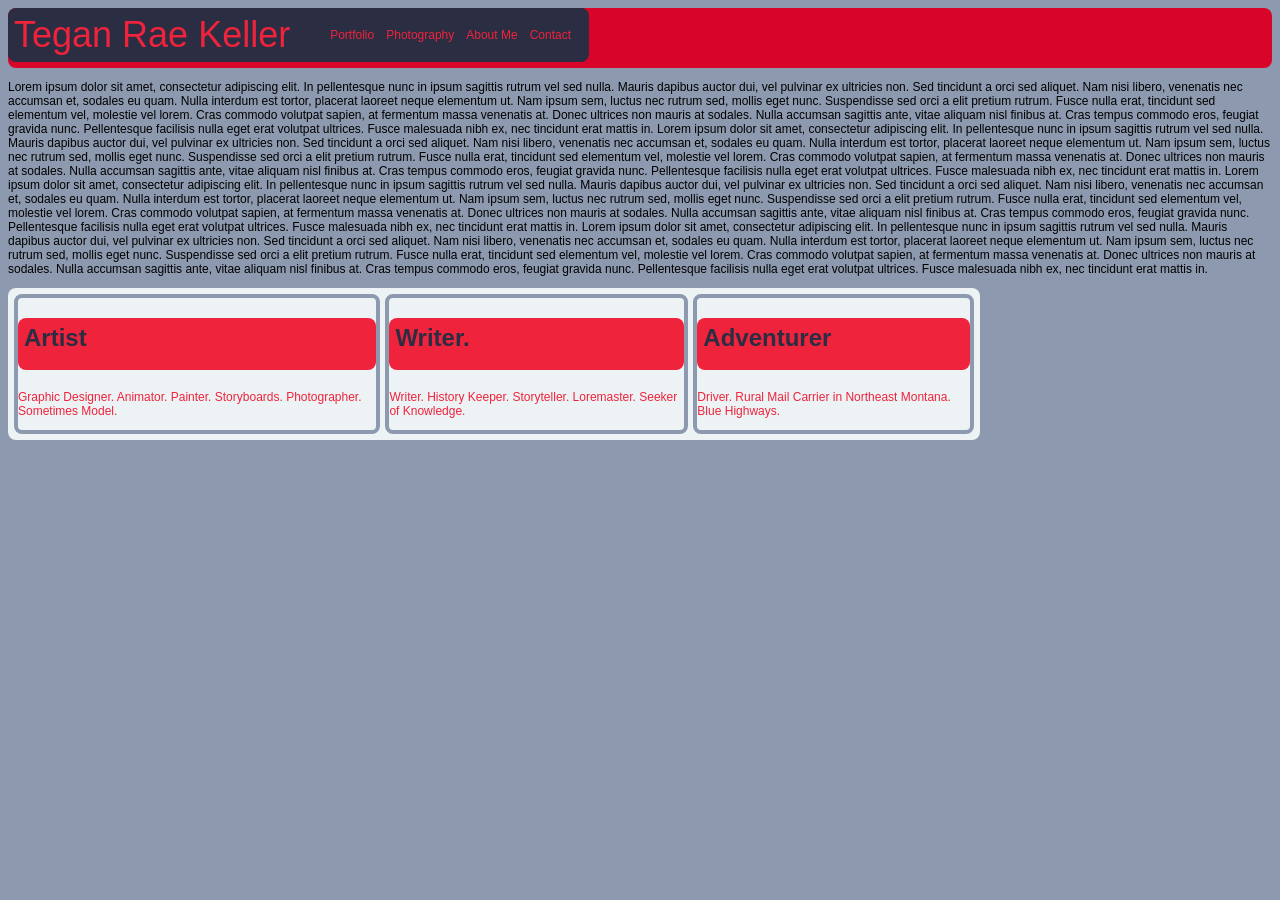
<file: Week4/index.html>
<!DOCTYPE html>
<html lang="en">

<head>
    <meta charset="UTF-8">
    <meta name="viewport" content="width=device-width, initial-scale=1.0">
    <title>TRK</title>
    <style>
      * {
        --baseColor: #2b2d42;
        --borderColor:#8d99ae;
        --cardColor:#edf2f4;
        --accentColor:#ef233c;
        --extraColor:#d90429;
        font-family: "Lato", sans-serif;
        font-size: 12px;

        }

        @import url('https://fonts.googleapis.com/css2?family=Lato:ital,wght@0,100;0,300;0,400;0,700;0,900;1,100;1,300;1,400;1,700;1,900&family=Righteous&display=swap');

        .grid {
            width: 90%;
            display: grid;
            grid-template-columns: minmax(min-content, 350px) minmax(150px, lfr) 120px;
            gap: 2rem;
        }

        .grid > div {
            font-size: 2rem;

        }

        .grid > div > div {
            font-size: 1.5em;
        }

        @media only screen and (max-width: 600px) {

            * {
                font-size: 16px;
            }
        }

        body {
            background-color: var(--borderColor);
            border-radius: 8px;
        }

        .grid{
            width: 90%;
            display: flex;
        flex-direction: column;
        gap: 2rem;
        }

        .fixed {
            background-color: var(--accentColor);
            position: fixed;
            top: 0px;
            left: 0px;
            width: 100vw;
        }


        .cards {
            display: flex;
            flex-direction: row;
            width: 75vw; 
            background-color: var(--cardColor);
            border-radius: 8px; 
            justify-content: space-evenly;
            margin-bottom: 24px;
            padding-top: 6px;
            padding-bottom: 6px;
            padding-left: 6px;
            padding-right: 6px;
            gap: 5px;

        }

        .cards>div {
            background-color: var(--cardColor);
            color: var(--accentColor);
            border: 4px solid var(--borderColor);
            border-radius: 8px;
    
        }

        .cards2 {
            
            display: flex;
            flex-direction: row;
            width: 100vw;
            background-color: var(--cardColor);
            justify-content: flex-start;
            border-radius: 8px;
            padding-top: 0px;
            padding-bottom: 6px;
            padding-left: 6px;
            padding-right: 6px;
            /* align-items: center; */

        }

        .cards2>div {
            background-color: var(--baseColor);
            color: var(--cardColor);
            border: 4px solid var(--extraColor);
            border-radius: 8px;
        }


        #one {
            background-color: var(--cardColor);
            flex-grow: 1;
            flex-shrink: 0;
            flex-basis: 50%;
        }

        #two {
            background-color: var(--cardColor);
            flex-grow: 5; 
            flex-shrink: 1; 
            

        }

        #three {
            background-color: var(--cardColor);
            flex-grow: 10; 
            flex-shrink: 5;
        }

        nav {
            position: fixed;
            background-color: var(--baseColor);
            color: var(--accentColor); 
            font-size: 36px; 
            font-family: "Righteous", sans-serif;
            width: auto; 
            padding: 10px; 
            display: flex; 
            justify-content: space-around;
            box-sizing: border-box;
            border-radius: 8px;
            padding-top: 6px;
            padding-bottom: 6px;
            padding-left: 6px;
            padding-right: 6px;
            z-index: 99;
        }

        nav > ul > img {
            width: 100px; 
        }

        nav ul  {
            display: flex;
            list-style: none;
            align-items: center;
            justify-content: center;

        }

        li { 
            flex-shrink: 10; 
            margin-right: 12px;
        }

        .relative {
            height: 100px;
            position: relative;
            top: 100px;
            left: 10px;
        }

        h1 {
            background-color: var(--extraColor);
            padding-top: 10px;
            height: 50px;
            border-radius: 8px;
            position: relative;
        }

        h2 {
            background-color: var(--accentColor);
            color: var(--baseColor);
            font-size: 24px;
            height: 40px;
            align-items: center;
            border-radius: 8px;
            padding-top: 6px;
            padding-bottom: 6px;
            padding-left: 6px;
            padding-right: 6px;
        }



    </style>
</head>

<body>
        
        <nav>
            Tegan Rae Keller
            <ul>
                <li>Portfolio</li>
                <li>Photography</li>
                <li>About Me</li>
                <li>Contact</li>
            </ul>
        
        </nav>

        <div><h1>Holding Space</h1></div>

        <div><p>Lorem ipsum dolor sit amet, consectetur adipiscing elit. 
            In pellentesque nunc in ipsum sagittis rutrum vel sed nulla.
            Mauris dapibus auctor dui, vel pulvinar ex ultricies non. Sed tincidunt a orci sed aliquet. Nam nisi libero, venenatis
            nec accumsan et, sodales eu quam. Nulla interdum est tortor, placerat laoreet neque elementum ut. Nam ipsum
            sem, luctus
            nec rutrum sed, mollis eget nunc. Suspendisse sed orci a elit pretium rutrum. Fusce nulla erat, tincidunt sed elementum vel, molestie vel lorem. Cras commodo volutpat sapien, at fermentum massa venenatis at. Donec ultrices non mauris at
            sodales. Nulla accumsan sagittis ante, vitae aliquam nisl finibus at. Cras tempus commodo eros, feugiat gravida nunc.
            Pellentesque facilisis nulla eget erat volutpat ultrices. Fusce malesuada nibh ex, nec tincidunt erat mattis in.
            Lorem ipsum dolor sit amet, consectetur adipiscing elit. 
            In pellentesque nunc in ipsum sagittis rutrum vel sed nulla.
            Mauris dapibus auctor dui, vel pulvinar ex ultricies non. Sed tincidunt a orci sed aliquet. Nam nisi libero, venenatis
            nec accumsan et, sodales eu quam. Nulla interdum est tortor, placerat laoreet neque elementum ut. Nam ipsum
            sem, luctus
            nec rutrum sed, mollis eget nunc. Suspendisse sed orci a elit pretium rutrum. Fusce nulla erat, tincidunt sed elementum vel, molestie vel lorem. Cras commodo volutpat sapien, at fermentum massa venenatis at. Donec ultrices non mauris at
            sodales. Nulla accumsan sagittis ante, vitae aliquam nisl finibus at. Cras tempus commodo eros, feugiat gravida nunc.
            Pellentesque facilisis nulla eget erat volutpat ultrices. Fusce malesuada nibh ex, nec tincidunt erat mattis in.
            Lorem ipsum dolor sit amet, consectetur adipiscing elit. 
            In pellentesque nunc in ipsum sagittis rutrum vel sed nulla.
            Mauris dapibus auctor dui, vel pulvinar ex ultricies non. Sed tincidunt a orci sed aliquet. Nam nisi libero, venenatis
            nec accumsan et, sodales eu quam. Nulla interdum est tortor, placerat laoreet neque elementum ut. Nam ipsum
            sem, luctus
            nec rutrum sed, mollis eget nunc. Suspendisse sed orci a elit pretium rutrum. Fusce nulla erat, tincidunt sed elementum vel, molestie vel lorem. Cras commodo volutpat sapien, at fermentum massa venenatis at. Donec ultrices non mauris at
            sodales. Nulla accumsan sagittis ante, vitae aliquam nisl finibus at. Cras tempus commodo eros, feugiat gravida nunc.
            Pellentesque facilisis nulla eget erat volutpat ultrices. Fusce malesuada nibh ex, nec tincidunt erat mattis in.
            Lorem ipsum dolor sit amet, consectetur adipiscing elit. 
            In pellentesque nunc in ipsum sagittis rutrum vel sed nulla.
            Mauris dapibus auctor dui, vel pulvinar ex ultricies non. Sed tincidunt a orci sed aliquet. Nam nisi libero, venenatis
            nec accumsan et, sodales eu quam. Nulla interdum est tortor, placerat laoreet neque elementum ut. Nam ipsum
            sem, luctus
            nec rutrum sed, mollis eget nunc. Suspendisse sed orci a elit pretium rutrum. Fusce nulla erat, tincidunt sed elementum vel, molestie vel lorem. Cras commodo volutpat sapien, at fermentum massa venenatis at. Donec ultrices non mauris at
            sodales. Nulla accumsan sagittis ante, vitae aliquam nisl finibus at. Cras tempus commodo eros, feugiat gravida nunc.
            Pellentesque facilisis nulla eget erat volutpat ultrices. Fusce malesuada nibh ex, nec tincidunt erat mattis in.
        </p></div>
        
        <div class="cards">
            <div>
                <h2>Artist</h2>
                <p>Graphic Designer. Animator. Painter. Storyboards. Photographer. Sometimes Model.</p>
            </div>
    
            <div>
                <h2>Writer.</h2>
                <p>Writer. History Keeper. Storyteller. Loremaster. Seeker of Knowledge.</p>
            </div>
    
            <div>
                <h2>Adventurer</h2>
                <p>Driver. Rural Mail Carrier in Northeast Montana. Blue Highways.</p>
            </div>
        
    </div>
</body>
</html>
</file>
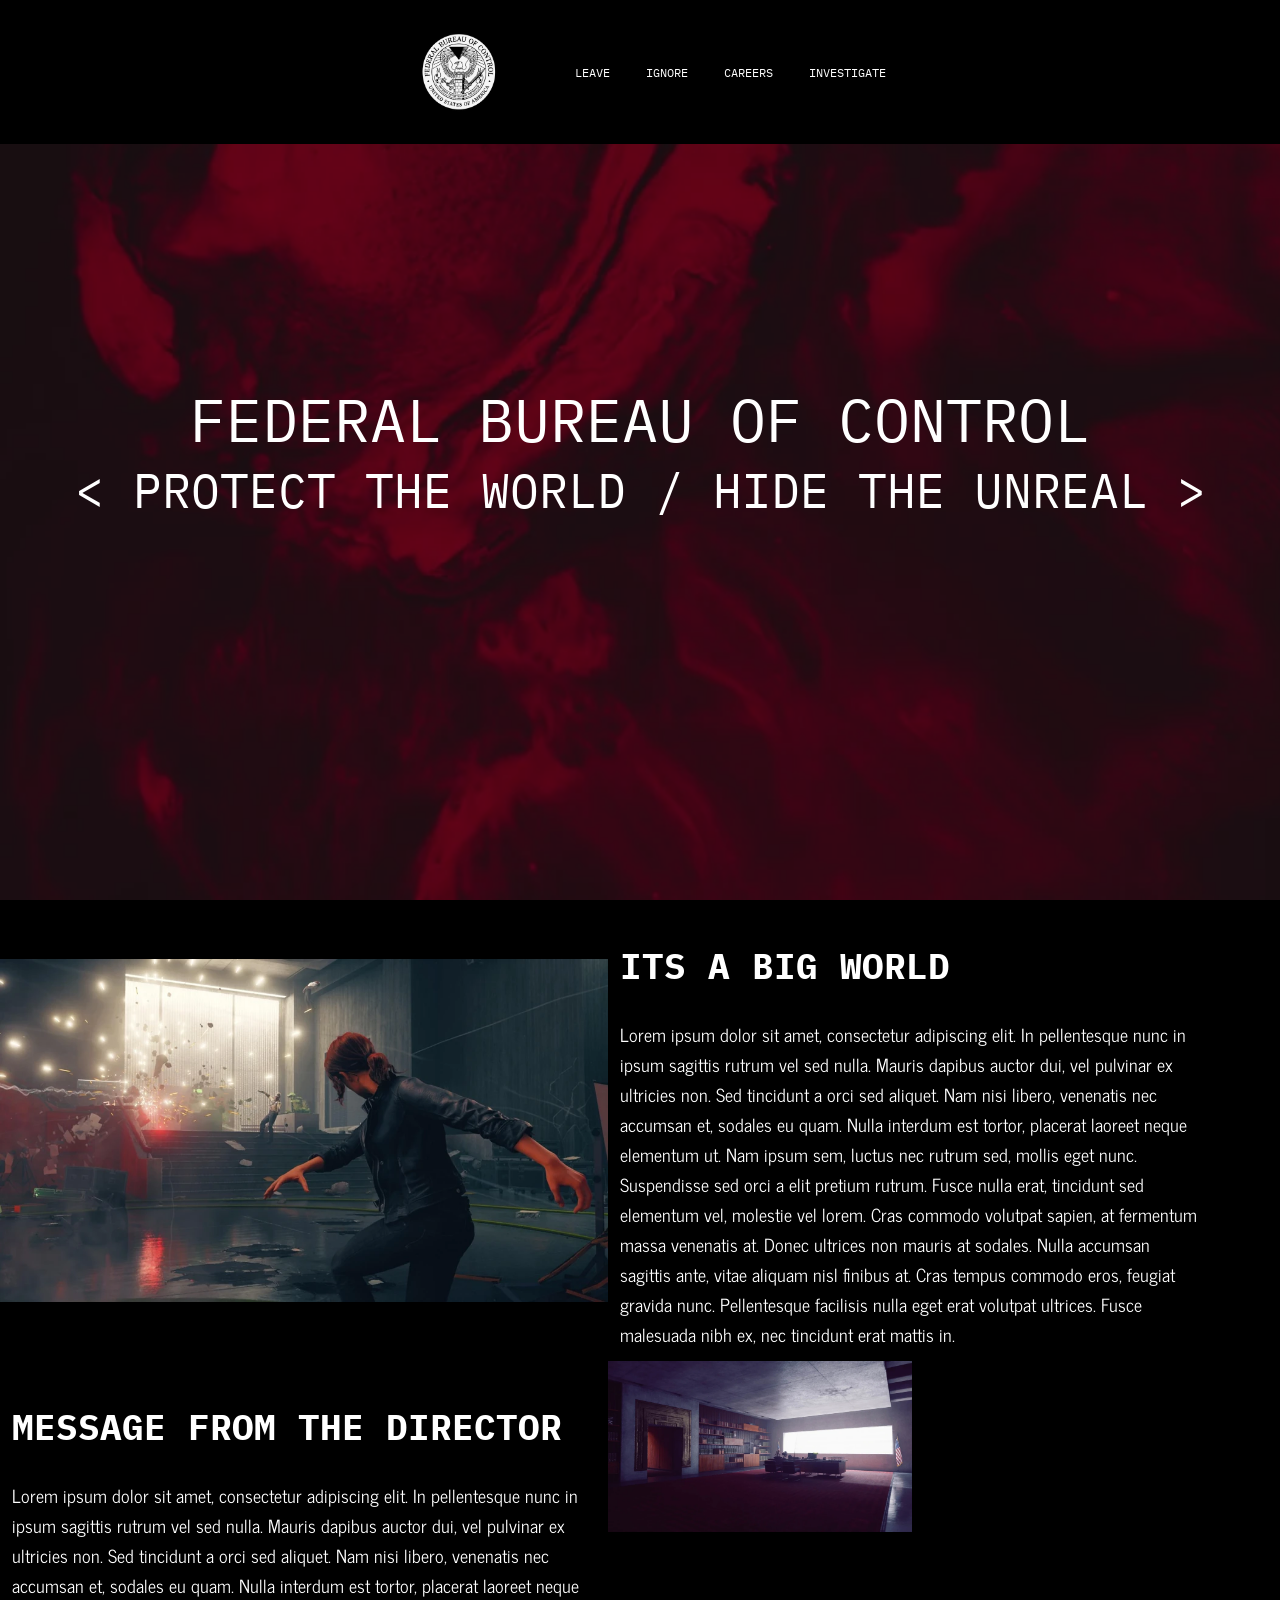
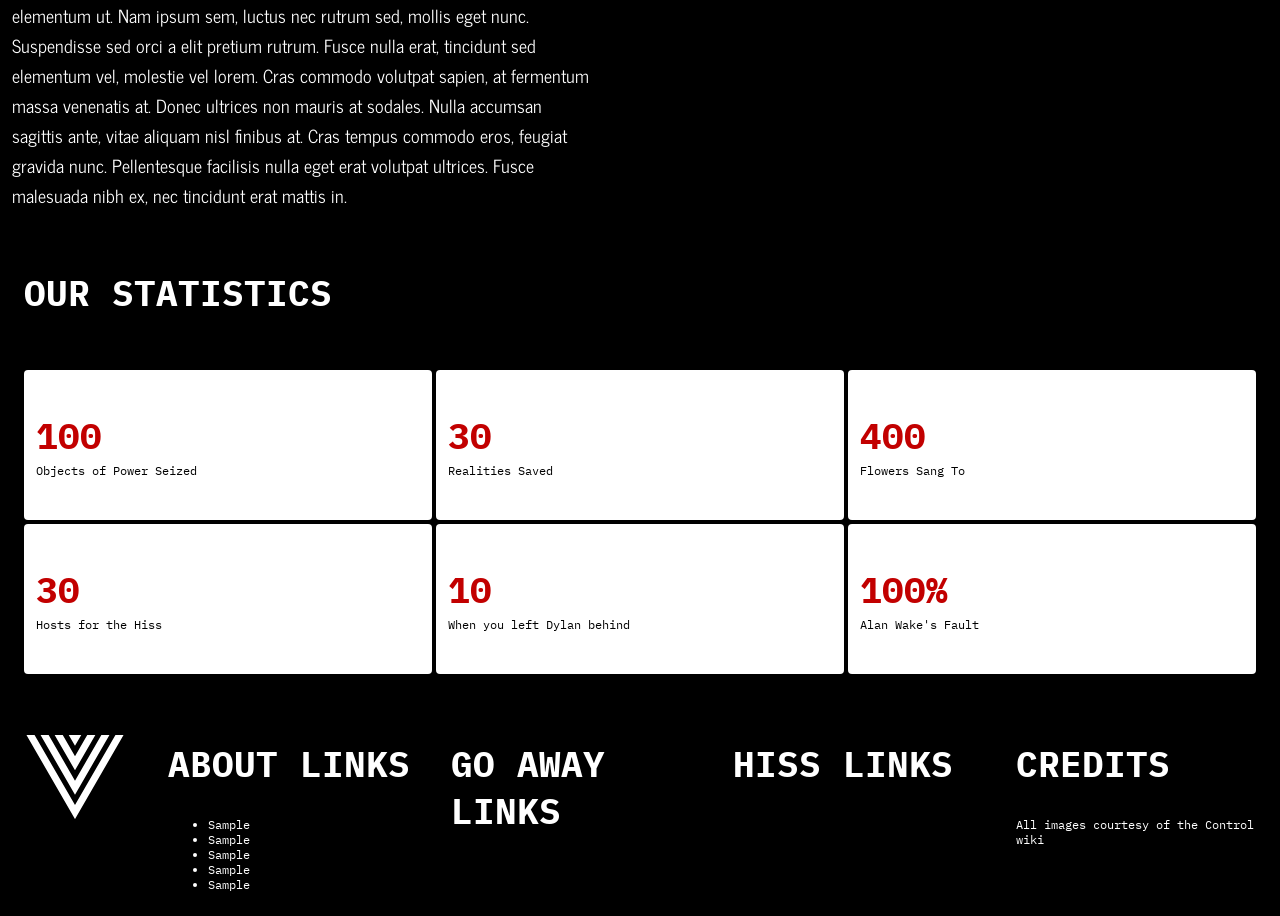
<file: Week4/followAlong/index.html>
<!DOCTYPE html>
<html lang="en">

<head>
    <meta charset="UTF-8">
    <meta name="viewport" content="width=device-width, initial-scale=1.0">
    <title>FEDERAL BUREAU OF CONTROL</title>
    <style>
        @import url('https://fonts.googleapis.com/css2?family=IBM+Plex+Mono:ital,wght@0,100;0,200;0,300;0,400;0,500;0,600;0,700;1,100;1,200;1,300;1,400;1,500;1,600;1,700&family=News+Cycle:wght@400;700&display=swap');
    </style>
    <link rel="stylesheet" href="./styles_final.css" />
</head>

<body>
    <!--NAV BAR TOP PART-->
    <nav>
        <!--LOGO THAT WE ARE GOING TO EDIT-->
        <img src="./assets/logo.webp" />
        <!--LIST OF LINKS THAT WILL BE STYLED-->
        <ul>
            <li>LEAVE</li>
            <li>IGNORE</li>
            <li>CAREERS</li>
            <li>INVESTIGATE</li>
        </ul>
    </nav>

    <!--THIS IS THE HERO IMAGE THAT YOU SEE UP TOP. THIS CONTAINER HOLDS THIS INFO-->
    <div class="hero">
        <!-- WE WILL TALK ABOUT OVERLAYING, THIS IS GOING TO CREATE THAT COOL DARKENED EFFECT-->
        <div id="overlay"></div>
        <!--OUR HEADER-->
        <header>FEDERAL BUREAU OF CONTROL</header>
        <p>
            < PROTECT THE WORLD / HIDE THE UNREAL >
        </p>
    </div>

    <!--THESE ARE JUST PLACEHOLDERS BUT WE ARE GOING TO DO A SIDE BY SIDE VIEW WITH JESSE AND THE CONTENT-->
    <div class="message">

        <img src="./assets/messageFromDirector.webp" style="width:50%;;height:50%;">
        <div class="contentLeft">
            <h2>ITS A BIG WORLD</h2>

            Lorem ipsum dolor sit amet, consectetur adipiscing elit. In pellentesque nunc in ipsum
            sagittis rutrum vel sed nulla.
            Mauris dapibus auctor dui, vel pulvinar ex ultricies non. Sed tincidunt a orci sed aliquet. Nam nisi libero,
            venenatis
            nec accumsan et, sodales eu quam. Nulla interdum est tortor, placerat laoreet neque elementum ut. Nam ipsum
            sem, luctus
            nec rutrum sed, mollis eget nunc. Suspendisse sed orci a elit pretium rutrum. Fusce nulla erat, tincidunt
            sed elementum
            vel, molestie vel lorem. Cras commodo volutpat sapien, at fermentum massa venenatis at. Donec ultrices non
            mauris at
            sodales. Nulla accumsan sagittis ante, vitae aliquam nisl finibus at. Cras tempus commodo eros, feugiat
            gravida nunc.
            Pellentesque facilisis nulla eget erat volutpat ultrices. Fusce malesuada nibh ex, nec tincidunt erat mattis
            in.
        </div>
    </div>

    <!--SAME THING AS ABOVE.-->
    <div class="director">

        <div class="contentRight">
            <h2>MESSAGE FROM THE DIRECTOR</h2>
            <p>Lorem ipsum dolor sit amet, consectetur adipiscing elit. In pellentesque nunc in ipsum
                sagittis rutrum vel sed nulla.
                Mauris dapibus auctor dui, vel pulvinar ex ultricies non. Sed tincidunt a orci sed aliquet. Nam nisi
                libero,
                venenatis
                nec accumsan et, sodales eu quam. Nulla interdum est tortor, placerat laoreet neque elementum ut. Nam
                ipsum
                sem,
                luctus
                nec rutrum sed, mollis eget nunc. Suspendisse sed orci a elit pretium rutrum. Fusce nulla erat,
                tincidunt
                sed
                elementum
                vel, molestie vel lorem. Cras commodo volutpat sapien, at fermentum massa venenatis at. Donec ultrices
                non
                mauris at
                sodales. Nulla accumsan sagittis ante, vitae aliquam nisl finibus at. Cras tempus commodo eros, feugiat
                gravida
                nunc.
                Pellentesque facilisis nulla eget erat volutpat ultrices. Fusce malesuada nibh ex, nec tincidunt erat
                mattis
                in.</p>
        </div>

        <div id="directorImage"><img src="./assets/directorOffice.webp" /></div>
    </div>

    <!--WE ARE GOING TO SHOW SOME COOL METRICS AND CARDS IN A ROW. HINT HINT HINT HINT THIS IS HOW TO DO YOUR HOMEWORK-->
    <h2 id="stats">OUR STATISTICS</h2>
    <div class="dashboard">
        <div>
            <h2>100</h2>
            Objects of Power Seized
        </div>
        <div>
            <h2>30</h2>
            Realities Saved
        </div>
        <div>
            <h2>400</h2>
            Flowers Sang To
        </div>
        <div>
            <h2>30</h2>
            Hosts for the Hiss
        </div>
        <div>
            <h2>10</h2>
            When you left Dylan behind
        </div>
        <div>
            <h2>100%</h2>
            Alan Wake's Fault
        </div>
    </div>
    <!--FOOTER WITH COLUMNS AND CREDITS FOR OUR SOURCES-->
    <footer>
        <div><img src="./assets/board.svg" /></div>
        <div>
            <h2>ABOUT LINKS</h2>
            <ul>
                <li>Sample</li>
                <li>Sample</li>

                <li>Sample</li>

                <li>Sample</li>

                <li>Sample</li>

            </ul>
        </div>
        <div>
            <h2>GO AWAY LINKS</h2>
        </div>
        <div>
            <h2>HISS LINKS</h2>
        </div>
        <div><h2>CREDITS</h2>

            All images courtesy of the Control wiki
        </div>

    </footer>

</body>

</html>
</file>
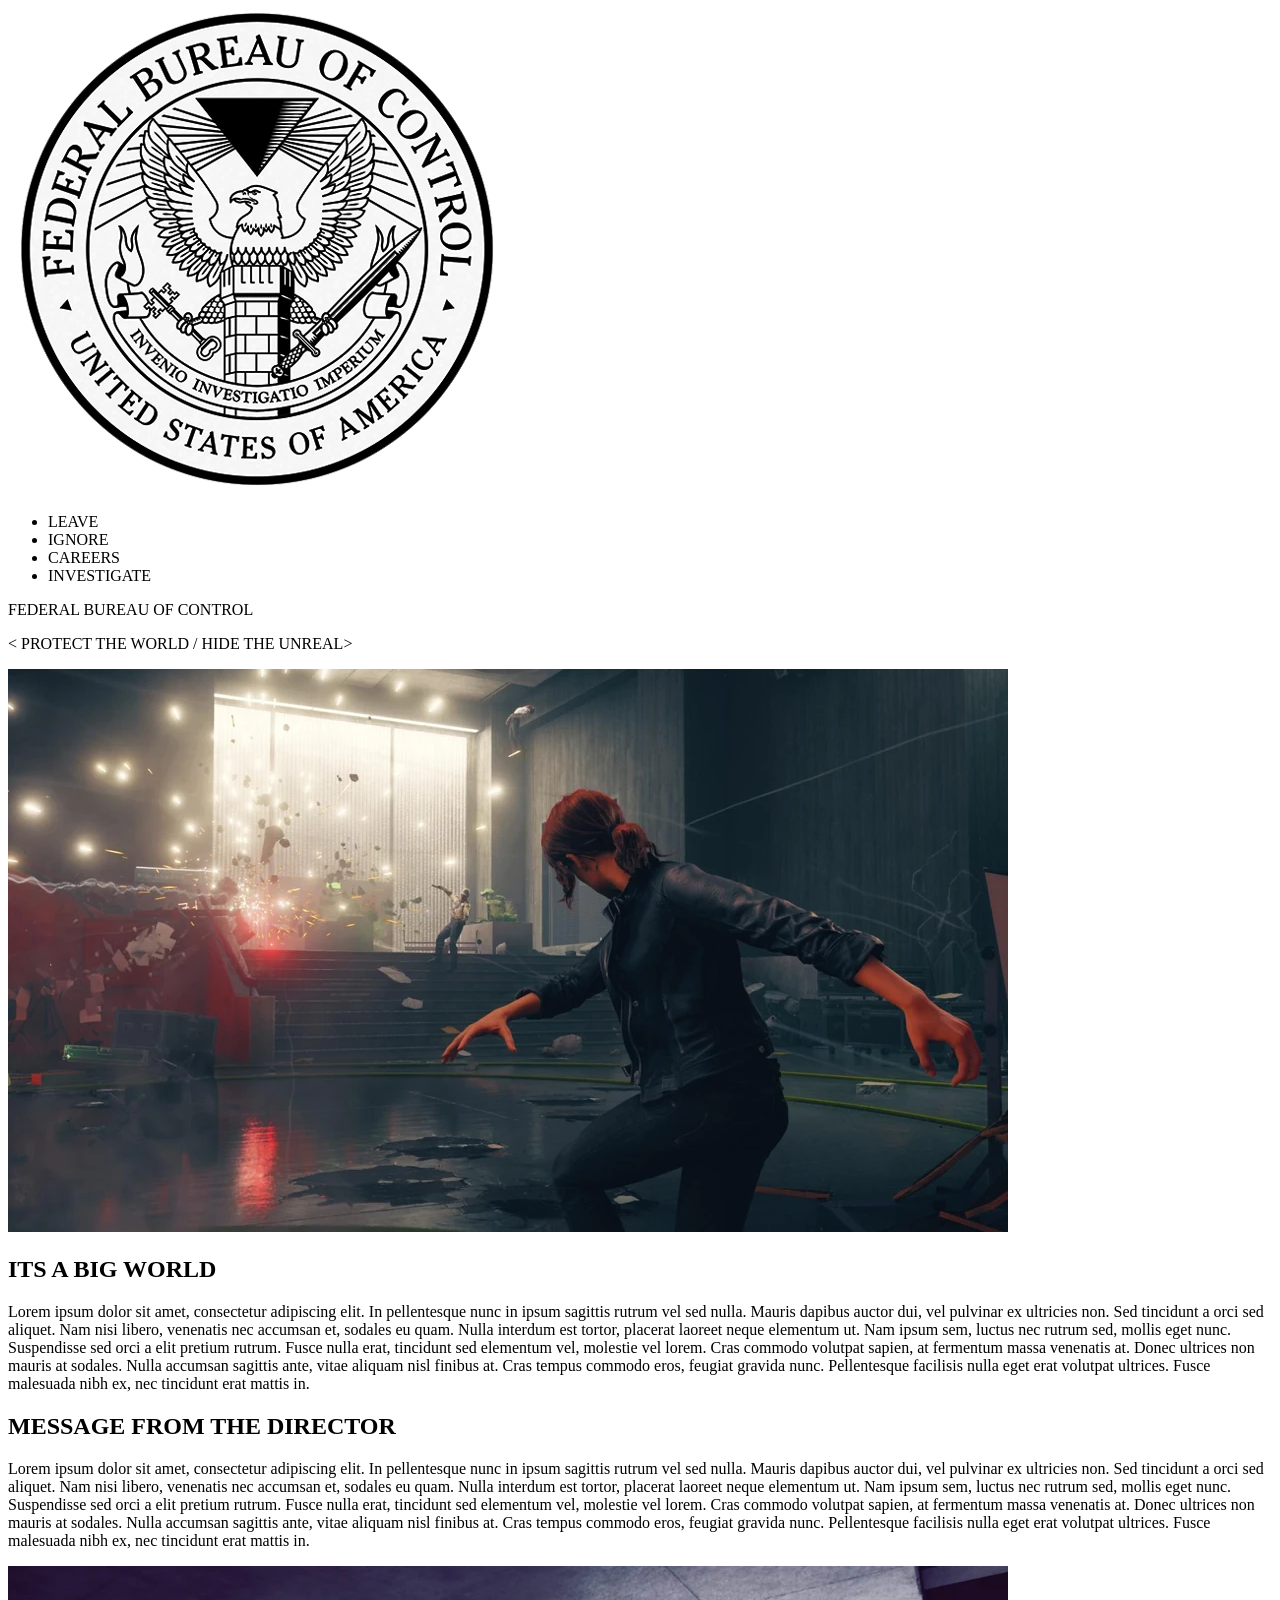
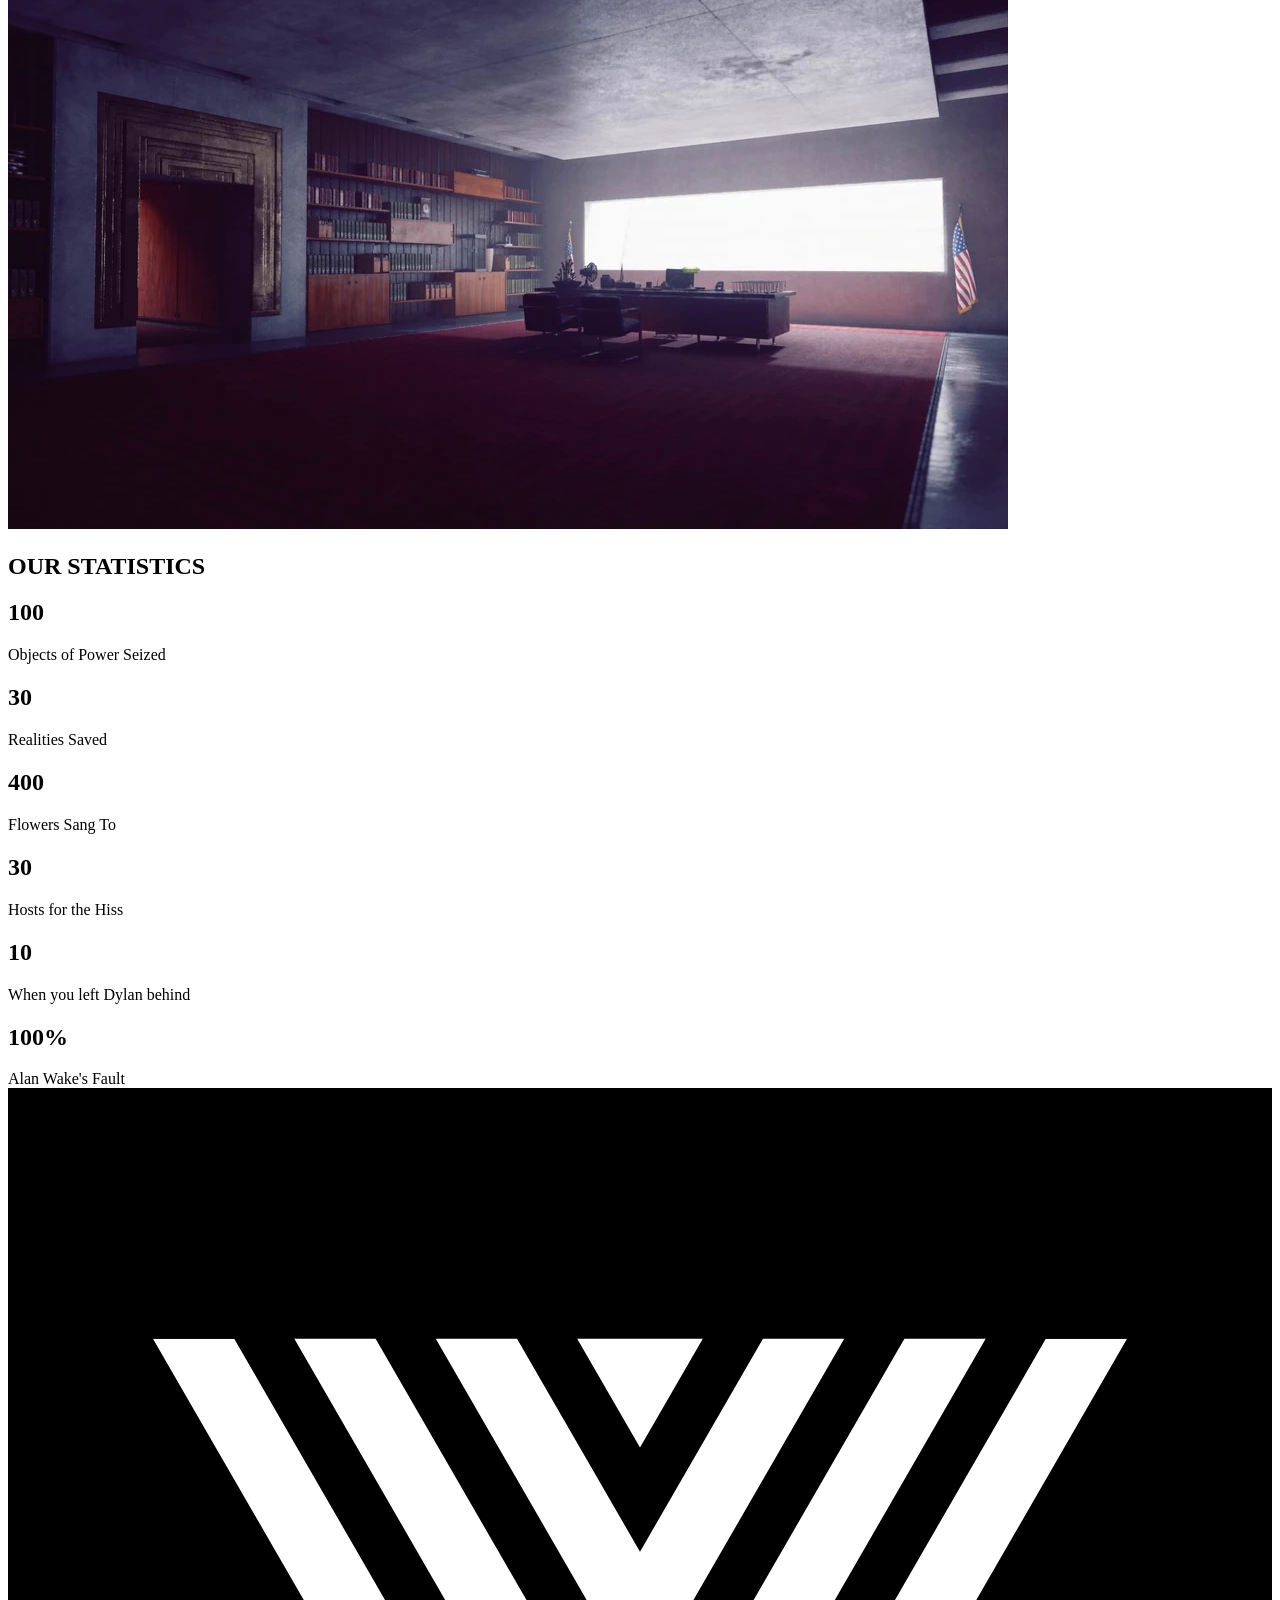
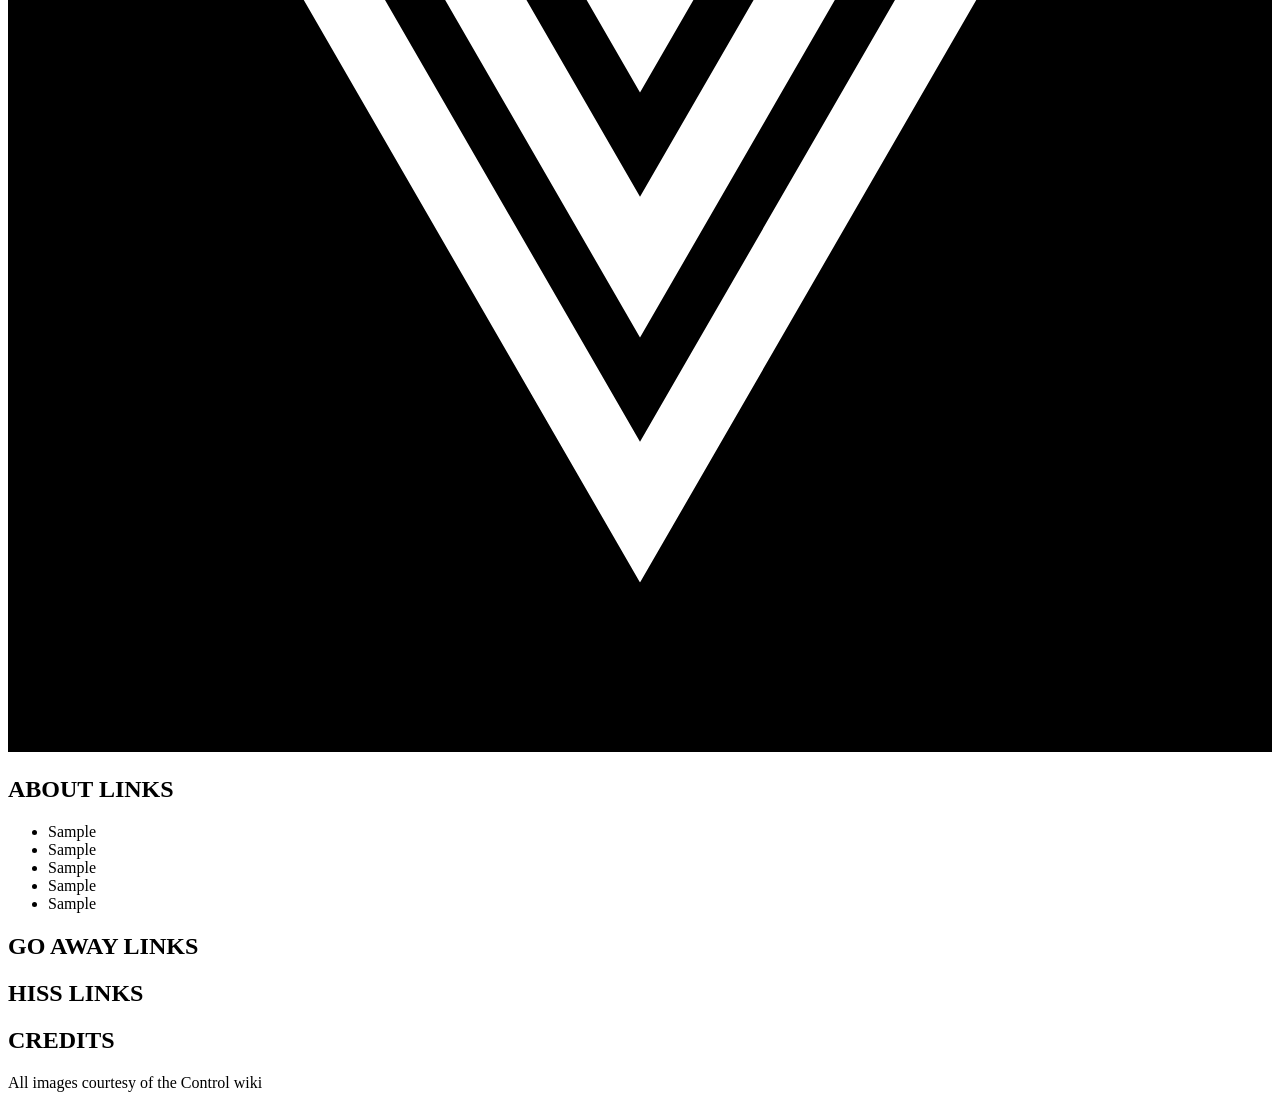
<file: Week4/followAlong/contentStarting.html>
<!DOCTYPE html>
<html lang="en">

<head>
    <meta charset="UTF-8">
    <meta name="viewport" content="width=device-width, initial-scale=1.0">
    <title>FEDERAL BUREAU OF CONTROL</title>
    <style>
        @import url('https://fonts.googleapis.com/css2?family=IBM+Plex+Mono:ital,wght@0,100;0,200;0,300;0,400;0,500;0,600;0,700;1,100;1,200;1,300;1,400;1,500;1,600;1,700&family=News+Cycle:wght@400;700&display=swap');
    </style>
    <link rel="stylesheet" href="./startingStyles-renameMeTostyles.css" />
</head>

<body>
    <!--NAV BAR TOP PART-->
    <nav>
        <!--LOGO THAT WE ARE GOING TO EDIT-->
        <img src="./assets/logo.webp" />
        <!--LIST OF LINKS THAT WILL BE STYLED-->
        <ul>
            <li>LEAVE</li>
            <li>IGNORE</li>
            <li>CAREERS</li>
            <li>INVESTIGATE</li>
        </ul>
    </nav>

    <!--THIS IS THE HERO IMAGE THAT YOU SEE UP TOP. THIS CONTAINER HOLDS THIS INFO-->
    <div class="hero">
        <!-- WE WILL TALK ABOUT OVERLAYING, THIS IS GOING TO CREATE THAT COOL DARKENED EFFECT-->
        <div id="overlay"></div>
        <!--OUR HEADER-->
        <header>FEDERAL BUREAU OF CONTROL</header>
        <p>
            < PROTECT THE WORLD / HIDE THE UNREAL>
        </p>
    </div>

    <!--THESE ARE JUST PLACEHOLDERS BUT WE ARE GOING TO DO A SIDE BY SIDE VIEW WITH JESSE AND THE CONTENT-->
    <div class="message">

        <img src="./assets/messageFromDirector.webp">
        <div class="contentLeft">
            <h2>ITS A BIG WORLD</h2>

            Lorem ipsum dolor sit amet, consectetur adipiscing elit. In pellentesque nunc in ipsum
            sagittis rutrum vel sed nulla.
            Mauris dapibus auctor dui, vel pulvinar ex ultricies non. Sed tincidunt a orci sed aliquet. Nam nisi libero,
            venenatis
            nec accumsan et, sodales eu quam. Nulla interdum est tortor, placerat laoreet neque elementum ut. Nam ipsum
            sem, luctus
            nec rutrum sed, mollis eget nunc. Suspendisse sed orci a elit pretium rutrum. Fusce nulla erat, tincidunt
            sed elementum
            vel, molestie vel lorem. Cras commodo volutpat sapien, at fermentum massa venenatis at. Donec ultrices non
            mauris at
            sodales. Nulla accumsan sagittis ante, vitae aliquam nisl finibus at. Cras tempus commodo eros, feugiat
            gravida nunc.
            Pellentesque facilisis nulla eget erat volutpat ultrices. Fusce malesuada nibh ex, nec tincidunt erat mattis
            in.
        </div>
    </div>

    <!--SAME THING AS ABOVE.-->
    <div class="director">

        <div class="contentRight">
            <h2>MESSAGE FROM THE DIRECTOR</h2>
            <p>Lorem ipsum dolor sit amet, consectetur adipiscing elit. In pellentesque nunc in ipsum
                sagittis rutrum vel sed nulla.
                Mauris dapibus auctor dui, vel pulvinar ex ultricies non. Sed tincidunt a orci sed aliquet. Nam nisi
                libero,
                venenatis
                nec accumsan et, sodales eu quam. Nulla interdum est tortor, placerat laoreet neque elementum ut. Nam
                ipsum
                sem,
                luctus
                nec rutrum sed, mollis eget nunc. Suspendisse sed orci a elit pretium rutrum. Fusce nulla erat,
                tincidunt
                sed
                elementum
                vel, molestie vel lorem. Cras commodo volutpat sapien, at fermentum massa venenatis at. Donec ultrices
                non
                mauris at
                sodales. Nulla accumsan sagittis ante, vitae aliquam nisl finibus at. Cras tempus commodo eros, feugiat
                gravida
                nunc.
                Pellentesque facilisis nulla eget erat volutpat ultrices. Fusce malesuada nibh ex, nec tincidunt erat
                mattis
                in.</p>
        </div>

        <div id="directorImage"><img src="./assets/directorOffice.webp" /></div>
    </div>

    <!--WE ARE GOING TO SHOW SOME COOL METRICS AND CARDS IN A ROW. HINT HINT HINT HINT THIS IS HOW TO DO YOUR HOMEWORK-->
    <h2 id="stats">OUR STATISTICS</h2>
    <div class="dashboard">
        <div>
            <h2>100</h2>
            Objects of Power Seized
        </div>
        <div>
            <h2>30</h2>
            Realities Saved
        </div>
        <div>
            <h2>400</h2>
            Flowers Sang To
        </div>
        <div>
            <h2>30</h2>
            Hosts for the Hiss
        </div>
        <div>
            <h2>10</h2>
            When you left Dylan behind
        </div>
        <div>
            <h2>100%</h2>
            Alan Wake's Fault
        </div>
    </div>
    <!--FOOTER WITH COLUMNS AND CREDITS FOR OUR SOURCES-->
    <footer>
        <div><img src="./assets/board.svg" /></div>
        <div>
            <h2>ABOUT LINKS</h2>
            <ul>
                <li>Sample</li>
                <li>Sample</li>

                <li>Sample</li>

                <li>Sample</li>

                <li>Sample</li>

            </ul>
        </div>
        <div>
            <h2>GO AWAY LINKS</h2>
        </div>
        <div>
            <h2>HISS LINKS</h2>
        </div>
        <div>
            <h2>CREDITS</h2>

            All images courtesy of the Control wiki
        </div>

    </footer>

</body>

</html>
</file>
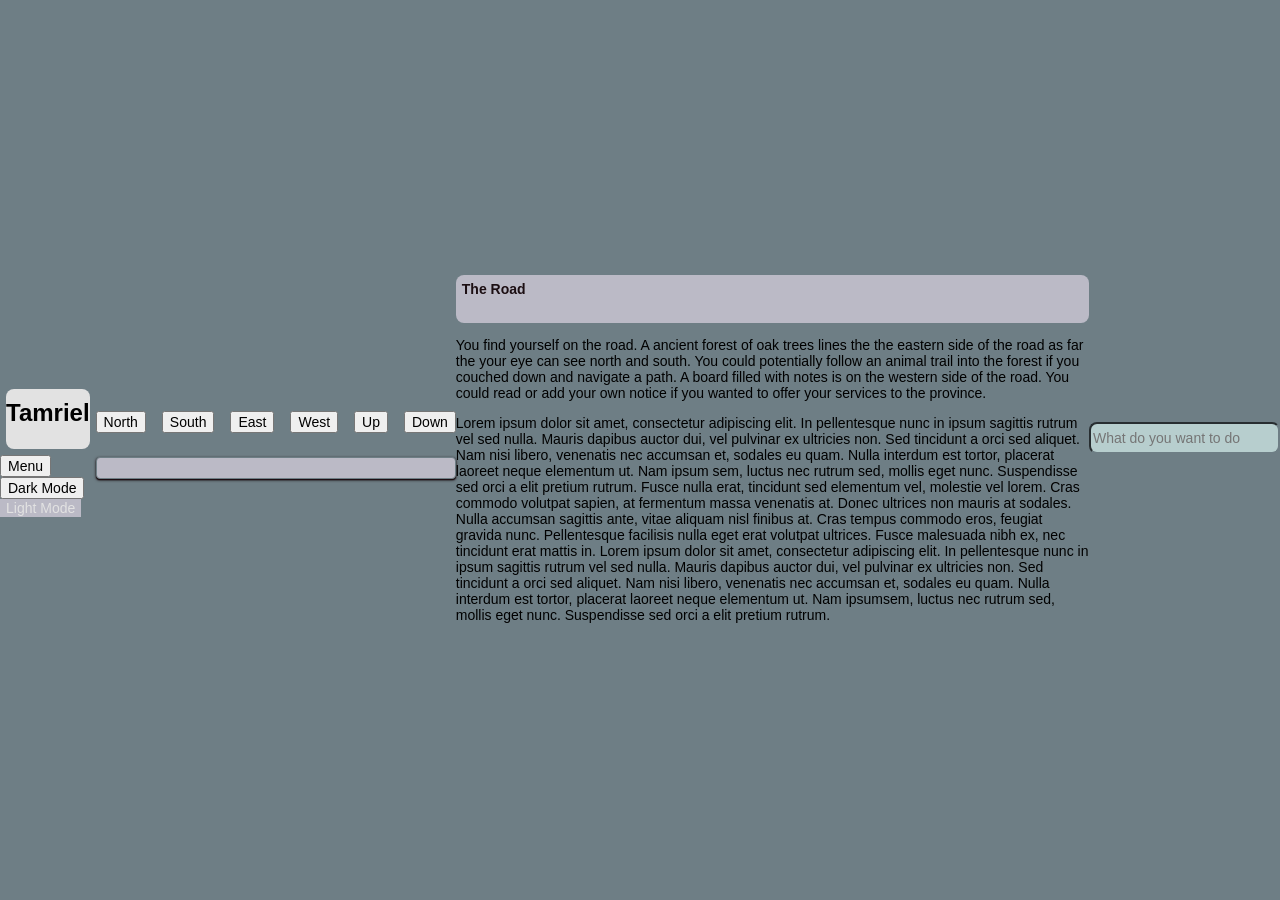
<file: Week6/siteGame/interactSite.html>
<!DOCTYPE html>
<html lang="en">


<head>
    <meta charset="UTF-8">
    <meta name="viewport" content="width=device-width, initial-scale=1.0">
    <title>Endless Trail</title>

    <script type="module" src="./interactSite.js"></script>
    <link href="./interactSite.css" rel="stylesheet"/>
</head>

<body>
    <div>
        <h1>Tamriel</h1>
            <button id="drawer">Menu</button>
            <button id="dark">Dark Mode</button> <button class="active" id="light">Light Mode</button>
    </div>

    <div class="content">
        <div class="eventInput">
            <div class="buttonRow">
                <button id="click">North</button>
                <button id="click">South</button>
                <button id="click">East</button>
                <button id="click">West</button>
                <button id="click">Up</button>
                <button id="click">Down</button>
            </div>

            <div id="explainer"></div>
        </div>
    </div>

    <nav id="nav">
        <ul>
            <li>Character</li>
            <li>Inventory</li>
            <li>Statistics</li>
            <li>Settings</li>
        </ul>

        <button id="close">hide</button>
    </nav>

        <div>
            <div><h2>The Road</h2></div>
            
            <p>You find yourself on the road. A ancient forest of oak trees lines the the eastern side of the road as far the your eye can see north and south. You could potentially follow an animal trail into the forest if you couched down and navigate a path. A board filled with notes is on the western side of the road. You could read or add your own notice if you wanted to offer your services to the province. </p>
            <p>Lorem ipsum dolor sit amet, consectetur adipiscing elit. 
            In pellentesque nunc in ipsum sagittis rutrum vel sed nulla.
            Mauris dapibus auctor dui, vel pulvinar ex ultricies non. Sed tincidunt a orci sed aliquet. Nam nisi libero, venenatis nec accumsan et, sodales eu quam. Nulla interdum est tortor, placerat laoreet neque elementum ut. Nam ipsum sem, luctus nec rutrum sed, mollis eget nunc. Suspendisse sed orci a elit pretium rutrum. Fusce nulla erat, tincidunt sed elementum vel, molestie vel lorem. Cras commodo volutpat sapien, at fermentum massa venenatis at. Donec ultrices non mauris at
            sodales. Nulla accumsan sagittis ante, vitae aliquam nisl finibus at. Cras tempus commodo eros, feugiat gravida nunc.
            Pellentesque facilisis nulla eget erat volutpat ultrices. Fusce malesuada nibh ex, nec tincidunt erat mattis in.
            Lorem ipsum dolor sit amet, consectetur adipiscing elit. 
            In pellentesque nunc in ipsum sagittis rutrum vel sed nulla.
            Mauris dapibus auctor dui, vel pulvinar ex ultricies non. Sed tincidunt a orci sed aliquet. Nam nisi libero, venenatis
            nec accumsan et, sodales eu quam. Nulla interdum est tortor, placerat laoreet neque elementum ut. Nam ipsumsem, luctus nec rutrum sed, mollis eget nunc. Suspendisse sed orci a elit pretium rutrum. 
            </p>
    </div>

    <div class="content">
        <div class="eventInput">
            <input id="input" type="text" placeholder='What do you want to do' onfocus="document.getElementById('input').style.border = 2"/> 
        </div>

    </div>

</body>

</html>
</file>
<file: Week4/followAlong/styles_final.css>
/*
    font-family: "IBM Plex Mono", monospace;
  font-family: "News Cycle",
  sans-serif;

*/ 

/*REM VS EM*/

* { 
    --primaryWhite: white; 
    --primaryBlack: black; 
    --emphasisRed: #C20000;
    font-size: 12px; 
    font-family: "IBM Plex Mono", monospace;

}

body{ 
  padding: 0px; 
  margin: 0px; 
  background-color: black;


}

/* questions for PARENT flex MODULE

1. What is the parent item? 
  PARENT ELEMENT, div
1.5: WHAT AXIS are we flexing across? 
Flex can work on multiple axises, but only works in one direction. like a row or column flex:direction
2. What is the ARRANGEMENT or JUSTIFY of the internal items (distribution across the X axis) 
justify-content arranges itself around the assigned arrangement- 
3. How are these items supposed to sit IN the parent (align items, across the y axis)
align-item arranges the content within the parent around the assigned arrangment
align-content


*/ 
nav {
  position: fixed; 
  top: 0px; 
  left: 0px; 
  background-color: var(--primaryBlack);
  color: var(--primaryWhite);
  display: flex; 
  justify-content: center;
  align-items: center;
  padding: 24px; 
  margin: 0 auto;
  font-family: "IBM Plex Mono", monospace;
  width: 100vw; 
  z-index: 10; 
  height: 96px;

  /* flex item child*/ 

}

nav > img { 
  height: 80px; 
  width: 80px; 
}

nav > ul {

  margin-left: 24px; 
 /* as a flex item*/ 

 flex-grow: auto;
 /* as a flex container */ 
  list-style-type: none;
  display: flex; 
  justify-content: space-around;
}

nav ul > li { 
  padding: 12px; 
  margin-right: 12px; 
}

nav ul > li:hover{
  background-color: var(--emphasisRed);
  color: var(--primaryBlack);
}

.hero{


  /*fix for calc function not working*/
  background-image: url('./assets/thehiss.webp'); 
  height: 100vh; 
  width: 100vw; 
  background-size: cover;
  display: flex; 
  flex-direction: column;
  align-items: center;
  justify-content: center;
  padding: 30px; 
  position: relative;
  box-sizing: border-box; 
  
}

/*flexing in column means that we are distributing equally across the y  (cross) axis.*/ 

/* comma is a brand new selector it means AND*/ 
.hero  header, .hero p{
  margin: 0 auto; 
  z-index: 9;
}

.hero header{
  font-size: 60px; 
  color: white; 
  
}

.hero p{
  font-size: 48px; 
  color: white; 
}

#overlay {
  position: absolute; 
  top: 0px; 
  left: 0px; 
  z-index: 8;
  height: 100vh; 
  width: 100vw; 
  background-color: rgba(7, 7, 7, 0.5);
}
.message{
  display: flex; 
  width: 95vw; 
  justify-content: center;
  align-items: center;
}

h2{
  font-size: 36px;
  color: white; 
}

.contentLeft{
  color: var(--primaryWhite);
  padding: 12px; 
    font-family: "News Cycle";
    font-size: 1.5rem;
}

.contentRight > p {
  font-family: "News Cycle";
    font-size: 1.5rem;
}

.director{
  width: 95vw; 
  display: grid; 
  grid-template-columns: 50% 50%;

}

#directorImage > img { 
  width: 50%; 

}

.contentRight{
  padding: 12px; 
  color: white;
}

.dashboard{
  padding: 24px; 
  display: grid; 
  grid-template-columns: repeat(3, 1fr);
  grid-template-rows: 150px 150px;
  gap: 4px 4px; 

}

.dashboard > div {
  background-color: white;
  color: black;
  border-radius: 4px; 
  padding: 12px; 
}

.dashboard > div > h2 {
  margin-bottom: 4px; 
  color: var(--emphasisRed);
}



footer{
  display: grid; 
  color: white;
  grid-template-columns: 150px repeat(4, 1fr);
  column-gap: 6px;

}

footer > img {
  width: 100%;
}

footer > div {
  padding: 12px;
}

#stats{
  padding-left: 24px;
}

@media screen and (max-width: 720px) {

  *{
    font-size: 14px; 
  }
  
    nav {
      position: fixed;
      top: 0px;
      left: 0px;
      background-color: var(--primaryBlack);
      color: var(--primaryWhite);
      display: flex;
      justify-content: flex-start;
      align-items: flex-start;
      padding: 12px;
      margin: 0 auto;
      font-family: "IBM Plex Mono", monospace;
      width: 100vw;
      z-index: 10;
      height: 72px;
    }

        nav>ul {
    
          margin-left: 12px;
          /* as a flex item*/
    
          flex-grow: auto;
          /* as a flex container */
          list-style-type: none;
          display: flex;
          justify-content: space-around;
        }

    .hero{
        box-sizing: border-box;
    }

    .director, .message {
      display: block; 
      width: 100vw; 
      padding: .5rem; 
    }

        .dashboard {
          padding: 24px;
          display: grid;
          grid-template-columns: repeat(2, 1fr);
          grid-template-rows: repeat(3, 1fr);
          gap: 4px 4px;
    
        }

    .message > img {
      width: 100%; 
    }

        footer {
          display: flex;
          background-color: white;
          color: black;
          flex-direction: column;
    
        }

        footer h2 { 
          color: black;
        }

        footer >  div > img {
          display: none; 
        }
}
</file>
<file: Week4/followAlong/startingStyles-renameMeTostyles.css>
/*
    font-family: "IBM Plex Mono", monospace;
  font-family: "News Cycle",
  sans-serif;

*/

* {
    --primaryWhite: white;
    --primaryBlack: black;
    --emphasisRed: #C20000;
    --size: 12px;
}
</file>
<file: Week6/siteGame/interactSite.css>
* {
        --baseColor: #1c0f13;
        --borderColor:#6e7e85;
        --cardColor:#b7cece;
        --accentColor:#bbbac6;
        --extraColor:#e2e2e2;
        font-family: "Lato", sans-serif;
        font-size: 14px;

        }

        body {
            display: flex;
            justify-content: center;
            align-items: center;
            min-height: 100vh;
            margin: 0;
            background-color: var(--borderColor);
            border-radius: 8px;
        }

        .content {
            width: 70%;
            display: flex;
            flex-direction: column;
        }

        .buttonRow {
            display: flex;
            justify-content: space-between;
            gap: 16px;
            margin-bottom: 24px;
        }

        .button, input {
            display: flex;
            flex-direction: row;
            width: auto; 
            background-color: var(--cardColor);
            border-color: var(--borderColor);
            border-radius: 8px; 
            justify-content: space-evenly;
            margin-bottom: 24px;
            padding-top: 6px;
            padding-bottom: 6px;
            padding-right: 10px;

        }

        button:hover {
            background-color: var(--baseColor);
            color: var(--extraColor);
        }

        #explainer {
            margin: 10px 0;
            width: 100%;
            min-height: auto;
            background-color: var(--accentColor);
            border-radius: 4px;
            border: .5px solid var(--borderColor);
            padding: 10px;
            box-sizing: border-box;
            box-shadow: 0px 2px 1px -1px var(--baseColor),
                0px 1px 1px 0px var(--baseColor),
                0px 1px 3px 0px var(--baseColor);

        }

        #open {
            display: none;
            width: 100%;
            min-height: auto;
            background-color: var(--borderColor);
            border-radius: 8px;
            border: .5px solid var(--accentColor);
            padding: 10px;
            box-sizing: border-box;
        }


        nav {
            background-color: var(--baseColor);
            color: var(--accentColor); 
            position: fixed;
            top: 0px;
            left: -300px;
            width: 300px;
            height: 100vh;
            font-size: 36px; 
            font-family: "Righteous", sans-serif;
            transition: left 2s ease-in;
        }

        .light {
            border: .5px grey solid;
            border-radius: 4px;
            background-color: var(--extraColor);
        }

        .light-button {
            background-color: var(--extraColor);
            color: var(--baseColor);
            border: .5px grey solid;
        }

        .active {
            color: var(--extraColor);
            background-color: var(--accentColor);
            border: 0px;
        }

        .dark {
            background-color: var(--baseColor);
            color: var(--extraColor);
            border-radius: 4px;
            border: .5px solid var(--extraColor);
        }

        .dark-button {
            background-color: var(--baseColor);
            color: var(--extraColor);
            border-radius: 4px;
            border: .5px solid var(--extraColor);
        }

        h1 {
            background-color: var(--extraColor);
            padding-top: 10px;
            height: 50px;
            border-radius: 8px;
            position: center;
            text-align: center;
            font-size: 24px;
            margin: 6px;
        }

        h2 {
            background-color: var(--accentColor);
            color: var(--baseColor);
            font-size: 28sspx;
            height: 36px;
            align-items: center;
            border-radius: 8px;
            padding-top: 6px;
            padding-bottom: 6px;
            padding-left: 6px;
            padding-right: 6px;
        }
</file>
